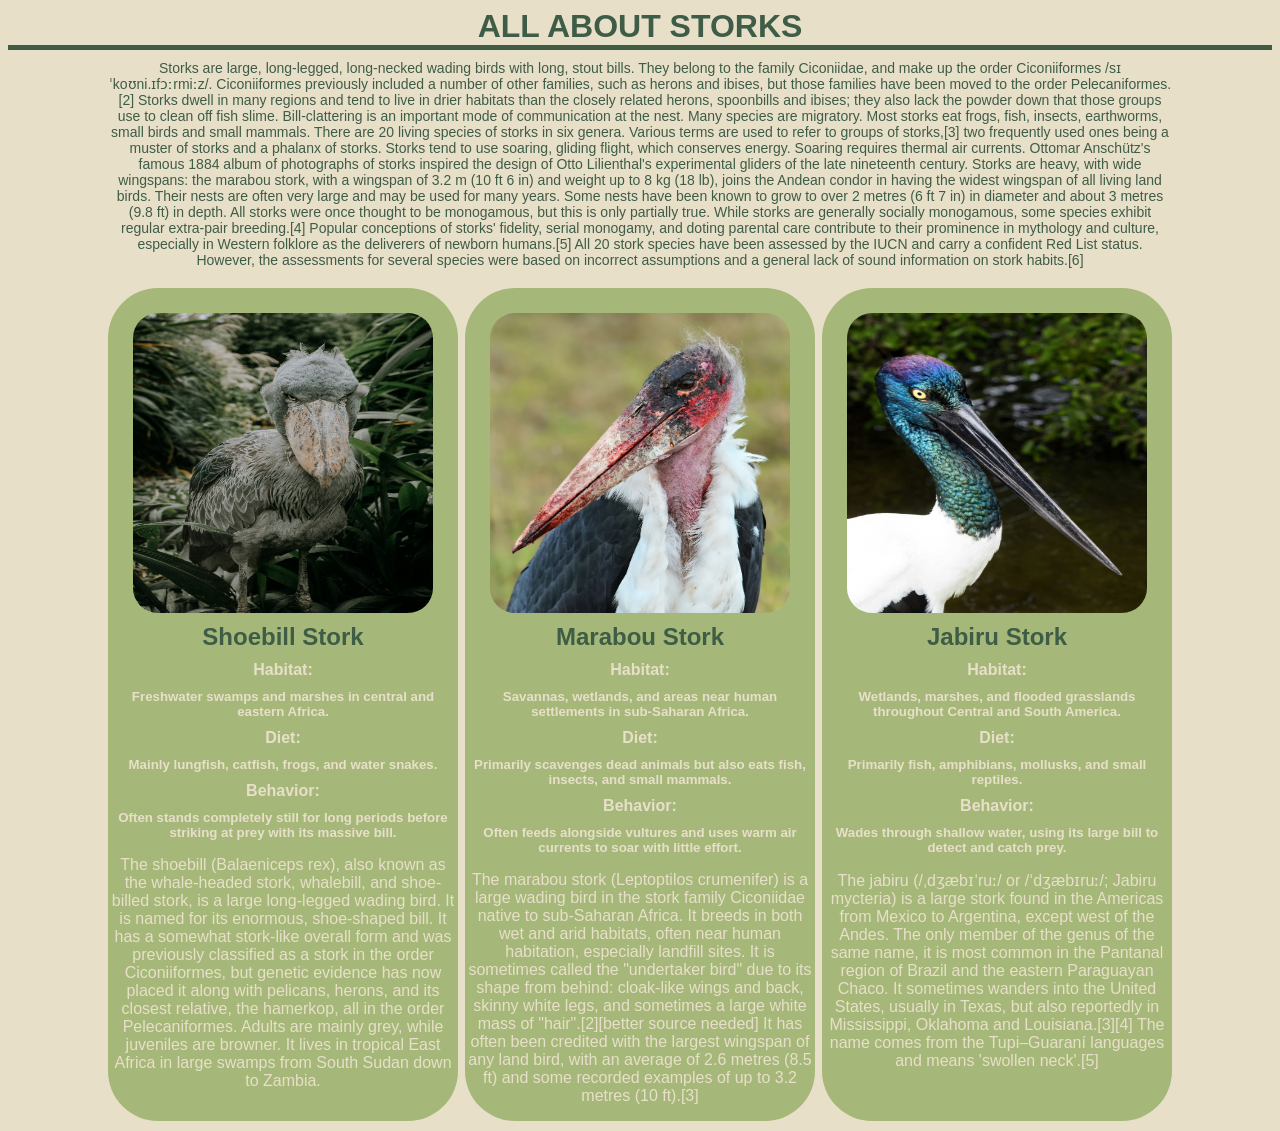
<file: index.html>
<!DOCTYPE html>
<html lang="en" xmlns="http://www.w3.org/1999/html" xmlns="http://www.w3.org/1999/html"
      xmlns="http://www.w3.org/1999/html" xmlns="http://www.w3.org/1999/html">
<head>
    <meta charset="UTF-8">
    <title>All About Storks</title>
    <link rel="stylesheet" href="exercise_2_stork_stylesheet.css">
</head>

<body>
    <div class="top-container">
        <section class="title">
            All About Storks
        </section>
        <section class="titlesummary">
            Storks are large, long-legged, long-necked wading birds with long, stout bills. They belong to the family Ciconiidae, and make up the order Ciconiiformes /sɪˈkoʊni.ɪfɔːrmiːz/. Ciconiiformes previously included a number of other families, such as herons and ibises, but those families have been moved to the order Pelecaniformes.[2]

            Storks dwell in many regions and tend to live in drier habitats than the closely related herons, spoonbills and ibises; they also lack the powder down that those groups use to clean off fish slime. Bill-clattering is an important mode of communication at the nest. Many species are migratory. Most storks eat frogs, fish, insects, earthworms, small birds and small mammals. There are 20 living species of storks in six genera.

            Various terms are used to refer to groups of storks,[3] two frequently used ones being a muster of storks and a phalanx of storks.

            Storks tend to use soaring, gliding flight, which conserves energy. Soaring requires thermal air currents. Ottomar Anschütz's famous 1884 album of photographs of storks inspired the design of Otto Lilienthal's experimental gliders of the late nineteenth century. Storks are heavy, with wide wingspans: the marabou stork, with a wingspan of 3.2 m (10 ft 6 in) and weight up to 8 kg (18 lb), joins the Andean condor in having the widest wingspan of all living land birds.

            Their nests are often very large and may be used for many years. Some nests have been known to grow to over 2 metres (6 ft 7 in) in diameter and about 3 metres (9.8 ft) in depth. All storks were once thought to be monogamous, but this is only partially true. While storks are generally socially monogamous, some species exhibit regular extra-pair breeding.[4]

            Popular conceptions of storks' fidelity, serial monogamy, and doting parental care contribute to their prominence in mythology and culture, especially in Western folklore as the deliverers of newborn humans.[5]

            All 20 stork species have been assessed by the IUCN and carry a confident Red List status. However, the assessments for several species were based on incorrect assumptions and a general lack of sound information on stork habits.[6]
        </section>
    </div>

    <div class="maincontent">

        <div class="shoebill">
            <img src="shoebill_stork_img.jpg">
            <section class="inners">
                <a href="https://en.wikipedia.org/wiki/Shoebill"> Shoebill Stork</a>
                <h4>Habitat: </h4>
                <h5>Freshwater swamps and marshes in central and eastern Africa. </h5>
                <h4>Diet: </h4>
                <h5>Mainly lungfish, catfish, frogs, and water snakes.</h5>
                <h4>Behavior: </h4>
                <h5>Often stands completely still for long periods before striking at prey with its massive bill. </h5>

                <p>The shoebill (Balaeniceps rex), also known as the whale-headed stork, whalebill, and shoe-billed stork, is a large long-legged wading bird. It is named for its enormous, shoe-shaped bill. It has a somewhat stork-like overall form and was previously classified as a stork in the order Ciconiiformes, but genetic evidence has now placed it along with pelicans, herons, and its closest relative, the hamerkop, all in the order Pelecaniformes. Adults are mainly grey, while juveniles are browner. It lives in tropical East Africa in large swamps from South Sudan down to Zambia.</p>
            </section>
        </div>

        <div class="marabou">
            <img src="marabou_stork_img.jpg">
            <section class="inners">
                <a href="https://en.wikipedia.org/wiki/Marabou_stork">Marabou Stork</a>
                <h4>Habitat: </h4>
                <h5>Savannas, wetlands, and areas near human settlements in sub-Saharan Africa. </h5>
                <h4>Diet: </h4>
                <h5>Primarily scavenges dead animals but also eats fish, insects, and small mammals. </h5>
                <h4>Behavior: </h4>
                <h5>Often feeds alongside vultures and uses warm air currents to soar with little effort. </h5>

                <p>The marabou stork (Leptoptilos crumenifer) is a large wading bird in the stork family Ciconiidae native to sub-Saharan Africa. It breeds in both wet and arid habitats, often near human habitation, especially landfill sites. It is sometimes called the "undertaker bird" due to its shape from behind: cloak-like wings and back, skinny white legs, and sometimes a large white mass of "hair".[2][better source needed] It has often been credited with the largest wingspan of any land bird, with an average of 2.6 metres (8.5 ft) and some recorded examples of up to 3.2 metres (10 ft).[3]</p>
            </section>
        </div>

        <div class="jabiru">
            <img src="jabiru_stork_img.jpg">
            <section class="inners">
                <a href="https://en.wikipedia.org/wiki/Jabiru">Jabiru Stork</a>
                <h4>Habitat: </h4>
                <h5>Wetlands, marshes, and flooded grasslands throughout Central and South America. </h5>
                <h4>Diet: </h4>
                <h5>Primarily fish, amphibians, mollusks, and small reptiles.</h5>
                <h4>Behavior: </h4>
                <h5>Wades through shallow water, using its large bill to detect and catch prey. </h5>

                <p>The jabiru (/ˌdʒæbɪˈruː/ or /ˈdʒæbɪruː/; Jabiru mycteria) is a large stork found in the Americas from Mexico to Argentina, except west of the Andes. The only member of the genus of the same name, it is most common in the Pantanal region of Brazil and the eastern Paraguayan Chaco. It sometimes wanders into the United States, usually in Texas, but also reportedly in Mississippi, Oklahoma and Louisiana.[3][4] The name comes from the Tupi–Guaraní languages and means 'swollen neck'.[5]</p>
            </section>

        </div>

    </div>

</body>
</html>
</file>
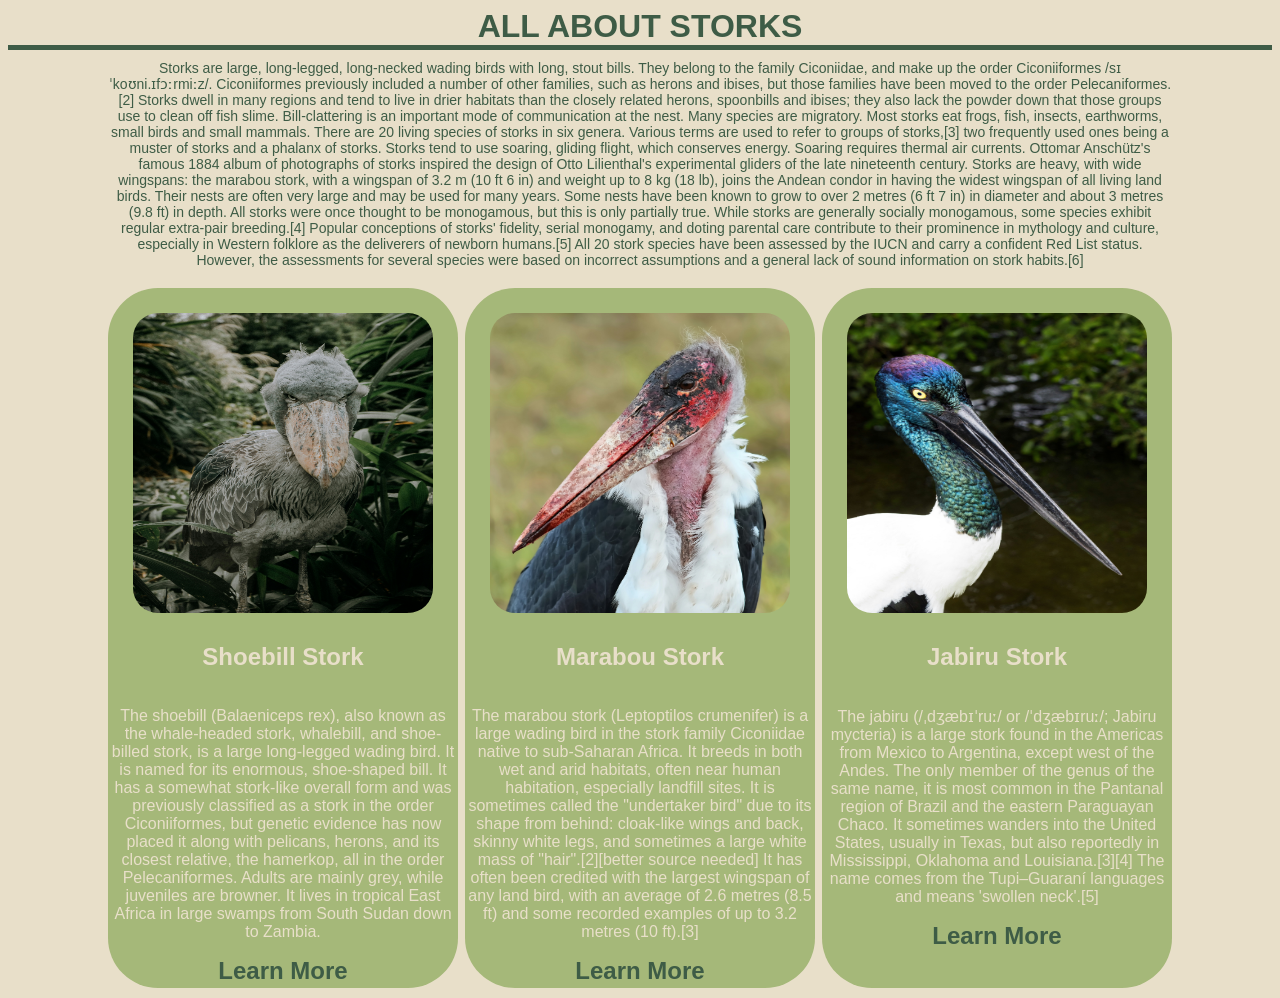
<file: exercise_2_stork_homepage.html>
<!DOCTYPE html>
<html lang="en" xmlns="http://www.w3.org/1999/html" xmlns="http://www.w3.org/1999/html"
      xmlns="http://www.w3.org/1999/html" xmlns="http://www.w3.org/1999/html">
<head>
    <meta charset="UTF-8">
    <title>All About Storks</title>
    <link rel="stylesheet" href="exercise_2_stork_stylesheet.css">
</head>

<body>
    <div class="top-container">
        <section class="title">
            All About Storks
        </section>
        <section class="titlesummary">
            Storks are large, long-legged, long-necked wading birds with long, stout bills. They belong to the family Ciconiidae, and make up the order Ciconiiformes /sɪˈkoʊni.ɪfɔːrmiːz/. Ciconiiformes previously included a number of other families, such as herons and ibises, but those families have been moved to the order Pelecaniformes.[2]

            Storks dwell in many regions and tend to live in drier habitats than the closely related herons, spoonbills and ibises; they also lack the powder down that those groups use to clean off fish slime. Bill-clattering is an important mode of communication at the nest. Many species are migratory. Most storks eat frogs, fish, insects, earthworms, small birds and small mammals. There are 20 living species of storks in six genera.

            Various terms are used to refer to groups of storks,[3] two frequently used ones being a muster of storks and a phalanx of storks.

            Storks tend to use soaring, gliding flight, which conserves energy. Soaring requires thermal air currents. Ottomar Anschütz's famous 1884 album of photographs of storks inspired the design of Otto Lilienthal's experimental gliders of the late nineteenth century. Storks are heavy, with wide wingspans: the marabou stork, with a wingspan of 3.2 m (10 ft 6 in) and weight up to 8 kg (18 lb), joins the Andean condor in having the widest wingspan of all living land birds.

            Their nests are often very large and may be used for many years. Some nests have been known to grow to over 2 metres (6 ft 7 in) in diameter and about 3 metres (9.8 ft) in depth. All storks were once thought to be monogamous, but this is only partially true. While storks are generally socially monogamous, some species exhibit regular extra-pair breeding.[4]

            Popular conceptions of storks' fidelity, serial monogamy, and doting parental care contribute to their prominence in mythology and culture, especially in Western folklore as the deliverers of newborn humans.[5]

            All 20 stork species have been assessed by the IUCN and carry a confident Red List status. However, the assessments for several species were based on incorrect assumptions and a general lack of sound information on stork habits.[6]
        </section>
    </div>

    <div class="maincontent">

        <div class="shoebill">
            <img src="shoebill_stork_img.jpg">
            <section class="inners">
                <h1>Shoebill Stork</h1>
                <p>The shoebill (Balaeniceps rex), also known as the whale-headed stork, whalebill, and shoe-billed stork, is a large long-legged wading bird. It is named for its enormous, shoe-shaped bill. It has a somewhat stork-like overall form and was previously classified as a stork in the order Ciconiiformes, but genetic evidence has now placed it along with pelicans, herons, and its closest relative, the hamerkop, all in the order Pelecaniformes. Adults are mainly grey, while juveniles are browner. It lives in tropical East Africa in large swamps from South Sudan down to Zambia.</p>
                <a href="https://en.wikipedia.org/wiki/Shoebill">Learn More</a>
            </section>
        </div>

        <div class="marabou">
            <img src="marabou_stork_img.jpg">
            <section class="inners">
                <h1>Marabou Stork</h1>
                <p>The marabou stork (Leptoptilos crumenifer) is a large wading bird in the stork family Ciconiidae native to sub-Saharan Africa. It breeds in both wet and arid habitats, often near human habitation, especially landfill sites. It is sometimes called the "undertaker bird" due to its shape from behind: cloak-like wings and back, skinny white legs, and sometimes a large white mass of "hair".[2][better source needed] It has often been credited with the largest wingspan of any land bird, with an average of 2.6 metres (8.5 ft) and some recorded examples of up to 3.2 metres (10 ft).[3]</p>
                <a href="https://en.wikipedia.org/wiki/Marabou_stork">Learn More</a>
            </section>
        </div>

        <div class="jabiru">
            <img src="jabiru_stork_img.jpg">
            <section class="inners">
                <h1>Jabiru Stork</h1>
                <p>The jabiru (/ˌdʒæbɪˈruː/ or /ˈdʒæbɪruː/; Jabiru mycteria) is a large stork found in the Americas from Mexico to Argentina, except west of the Andes. The only member of the genus of the same name, it is most common in the Pantanal region of Brazil and the eastern Paraguayan Chaco. It sometimes wanders into the United States, usually in Texas, but also reportedly in Mississippi, Oklahoma and Louisiana.[3][4] The name comes from the Tupi–Guaraní languages and means 'swollen neck'.[5]</p>
                <a href="https://en.wikipedia.org/wiki/Jabiru">Learn More</a>
            </section>

        </div>

    </div>

</body>
</html>
</file>
<file: exercise_2_stork_stylesheet.css>
:root {
    --green: #3E5C46;
    --background: #E8DFC9;
    --accent: #A5B879;
}
body {
    font-family: Helvetica, sans-serif, Arial;
    background-color: var(--background);
    div.top-container{
        background-color: var(--background);
        min-height: 200px;

        section.title {
            border-bottom: 5px solid var(--green);
            font-weight: bold;
            color: var(--green);
            font-size: 32px;
            text-align: center;
            text-transform: uppercase;

        }
        section.titlesummary{
            font-weight: lighter;
            color:var(--green);
            font-size: 14px;
            text-align: center;
            padding: 10px 100px 10px 100px;
        }
    }
    div.maincontent {
        display: flex;
        flex-direction: row;
        flex-wrap: wrap;
        justify-content: center;
        margin: 10px 100px 10px 100px;
        justify-content: space-between;

        a{
            text-decoration: none;
            color: var(--green);
            font-weight: bold;
            font-size: 24px;
            }
        a:hover{
            text-decoration: underline;
        }
        div{
            background-color: var(--accent);
            border-radius: 50px ;
            color: var(--background);
            width: 350px;
            min-height: 700px;
            display: flex;
            flex-direction: column;
            align-items: center;

            img{
                width: 300px;
                height: 300px;
                border-radius: 25px;
                margin: 25px 0 10px 0;
            }
            section.inners {
                display: flex;
                flex-direction: column;
                justify-content: center;
                text-align: center;
                h5{
                    margin-top: 0;
                    margin-bottom: 0;
                }
                h4{
                    margin: 10px 0 10px 0;
                }
            }
        }
    }
}
</file>
